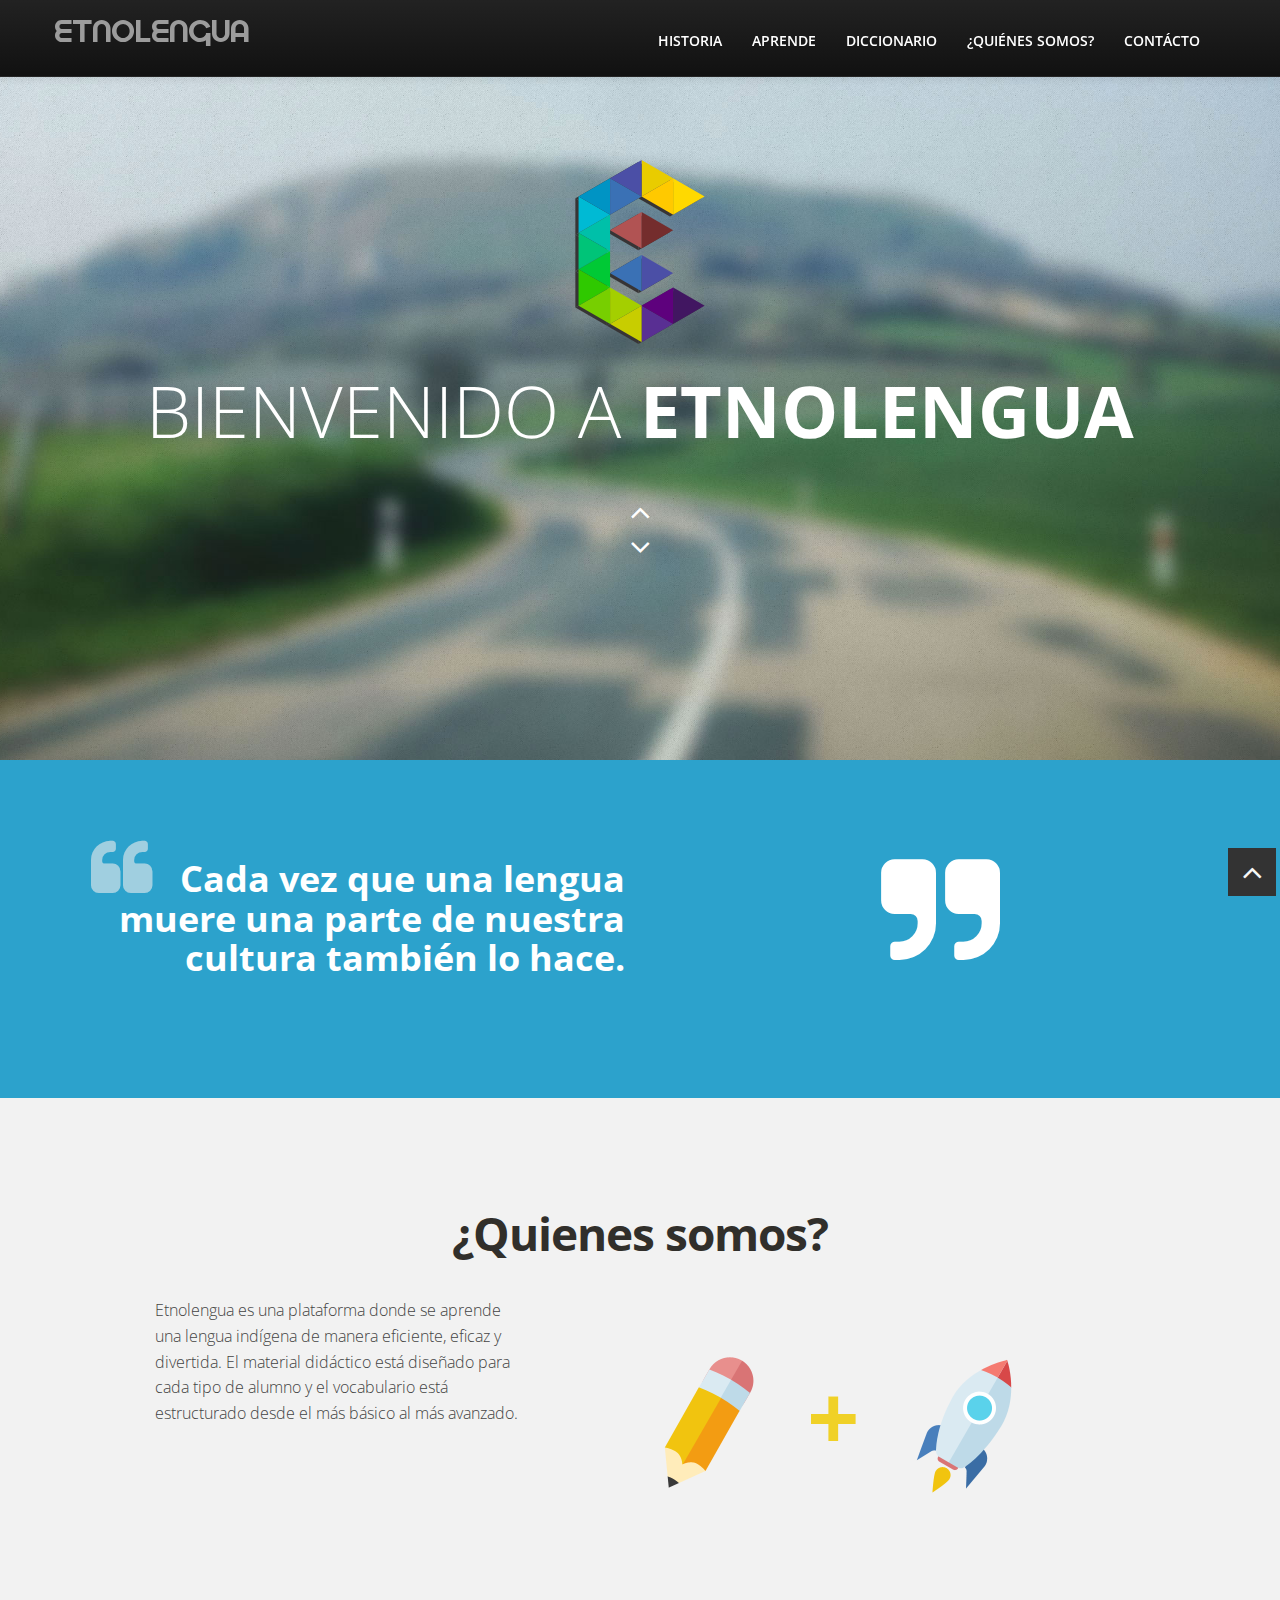
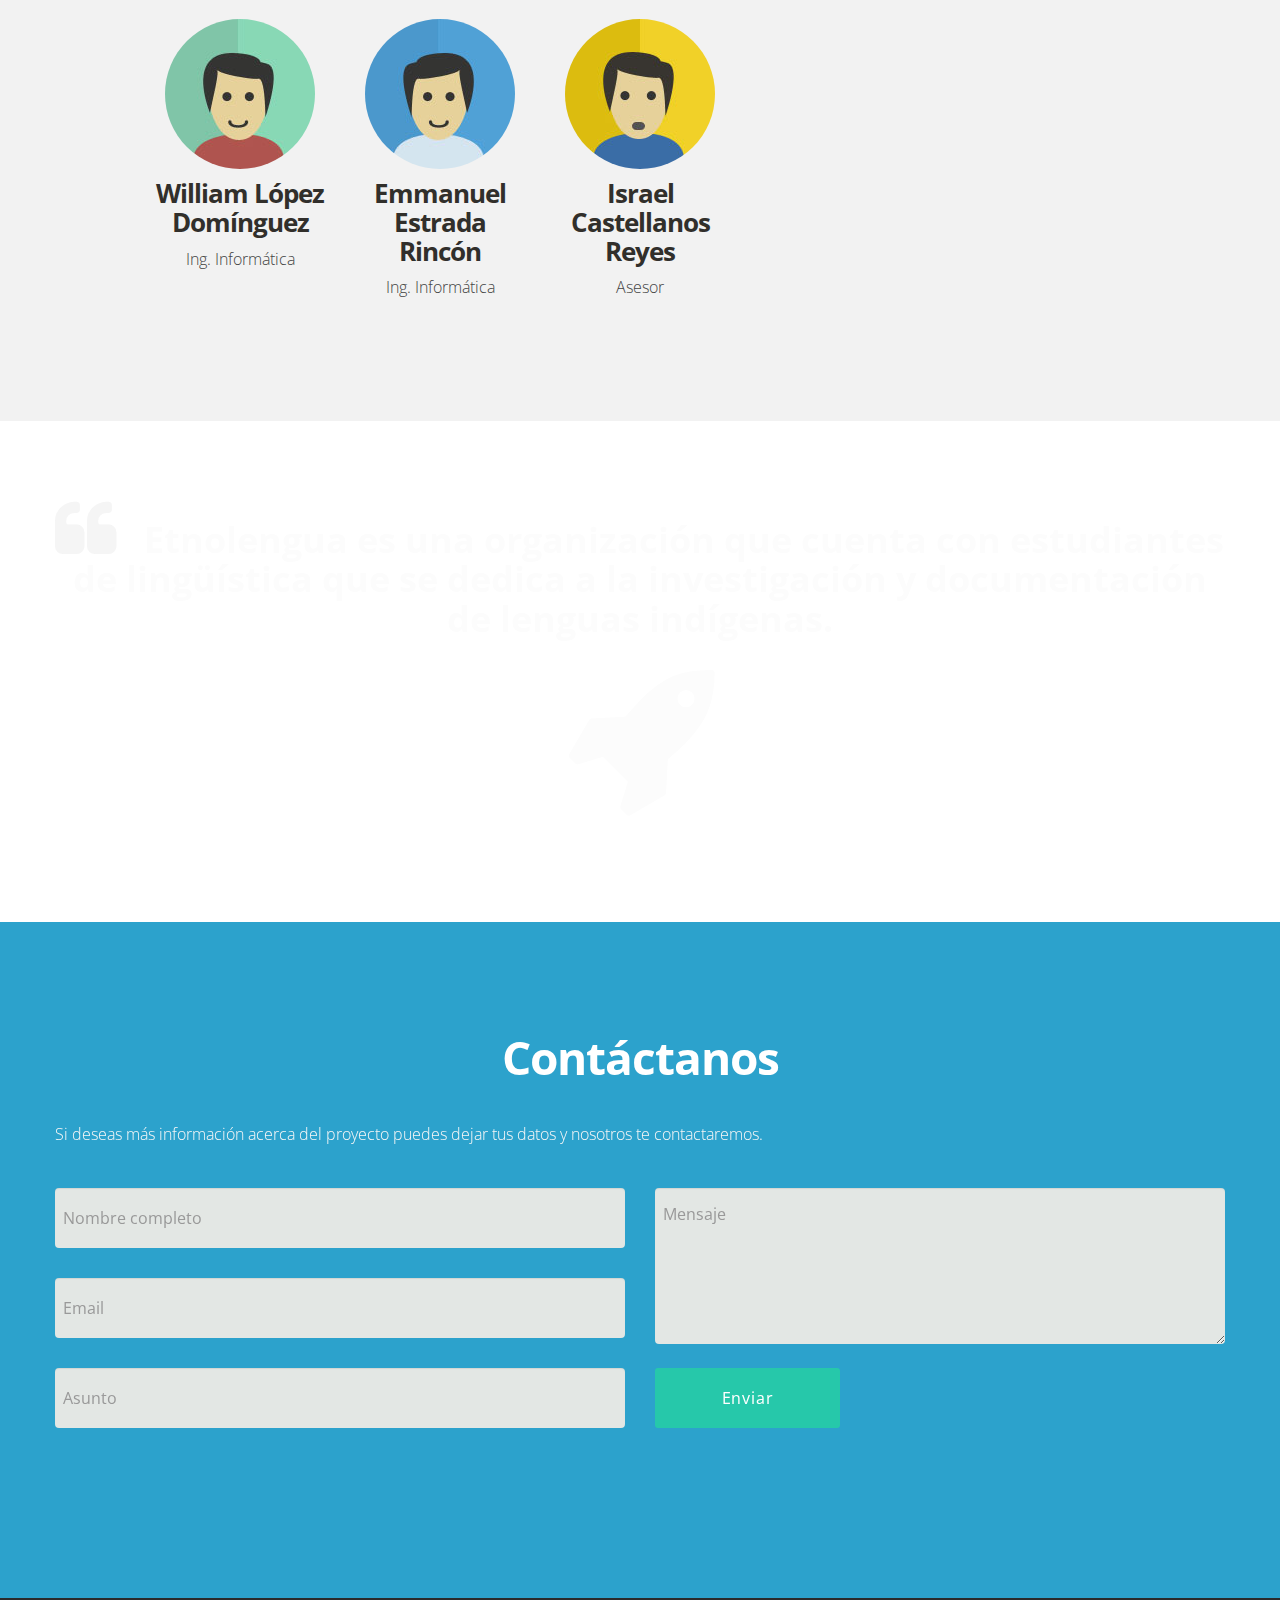
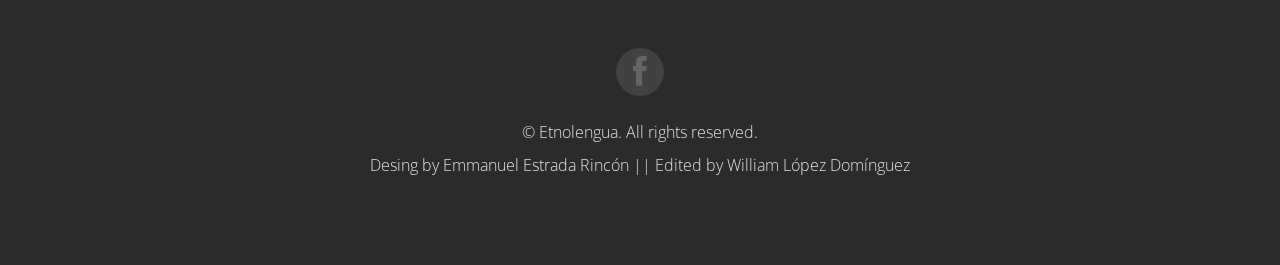
<file: index.html>
<!DOCTYPE HTML>
<html lang="es">

<head>
	<meta charset="utf-8">
	<title>Etnolengua</title>
	<meta name="viewport" content="width=device-width, initial-scale=1.0">
	<meta name="description" content="">
	<meta name="author" content="">
	<link href="css/bootstrap-responsive.css" rel="stylesheet">
	<link href="css/style.css" rel="stylesheet">
	<link href="color/default.css" rel="stylesheet">
	<link rel="icon" type="image/png" href="img/favicon.png">
	<!-- =======================================================
    Theme Name: Maxim
    Theme URL: https://bootstrapmade.com/maxim-free-onepage-bootstrap-theme/
    Author: Emmanuel Estrada
    Author URL: https://emmanuel18.github.io/
	======================================================= -->
</head>

<body>
	<!-- navbar -->
	<div class="navbar-wrapper">
		<div class="navbar navbar-inverse navbar-fixed-top">
			<div class="navbar-inner">
				<div class="container">
					<!-- Responsive navbar -->
					<a class="btn btn-navbar" data-toggle="collapse" data-target=".nav-collapse"><span class="icon-bar"></span><span class="icon-bar"></span><span class="icon-bar"></span>
				</a>
					<h1 class="brand"><a href="index.html" > Etnolengua  </a></h1>
					<!-- navigation -->
					<nav class="pull-right nav-collapse collapse">
						<ul id="menu-main" class="nav">
							<li><a title="blog" href="blog.html">Historia</a></li>
							<li><a title="services" href="learn.html">Aprende</a></li>
							<li><a title="works" href="translate.php">Diccionario</a></li>
							
							<li><a title="team" href="#about">¿Quiénes somos?</a></li>
							
							
							
							<li><a title="contact" href="#contact">Contácto</a></li>
							<!-- <li><a href="page.html">Page</a></li> -->
						</ul>
					</nav>
				</div>
			</div>
		</div>
	</div>
	<!-- Header area -->
	<div id="header-wrapper" class="header-slider">
		<header class="clearfix">
			<div class="logo">
				<img src="img/logo-image.png" alt="" />
			</div>
			<div class="container">
				<div class="row">
					<div class="span12">
						<div id="main-flexslider" class="flexslider">
							<ul class="slides">
								<li>
									<p class="home-slide-content">
										Bienvenido a <strong>Etnolengua</strong>
									</p>
								</li>
								<li>
									<p class="home-slide-content">
										las lenguas <strong>indigenas</strong>
									</p>
								</li>
								<li>
									<p class="home-slide-content">
										desde una perspectiva 
									</p>
								</li>
								<li>
									<p class="home-slide-content">
										nunca antes vista
									</p>
								</li>
							</ul>
						</div>
						<!-- end slider -->
					</div>
				</div>
			</div>
		</header>
	</div>
	<!-- spacer section -->
	<section class="spacer green">
		<div class="container">
			<div class="row">
				<div class="span6 alignright flyLeft">
					<blockquote class="large">
						Cada vez que una lengua muere una parte de nuestra cultura también lo hace.<!--<cite>Mark Simmons, Nett Media</cite> -->
					</blockquote>
				</div>
				<div class="span6 aligncenter flyRight">
					<i class="icon-quote-right icon-8x"></i>
				</div>
			</div>
		</div>
	</section>
	<!-- end spacer section -->
	<!-- section: team -->
	<section id="about" class="section">
		<div class="container">
			<h4>¿Quienes somos?</h4>
			<div class="row">
				<div class="span4 offset1">
					<div>
						
						<p>
							Etnolengua es una plataforma donde se aprende una lengua indígena de manera eficiente, eficaz y divertida. El material didáctico está diseñado para cada tipo de alumno y el vocabulario está estructurado desde el más básico al más avanzado.
						</p>
					</div>
				</div>
				<div class="span6">
					<div class="aligncenter">
						<img src="img/icons/creativity.png" alt="" />
					</div>
				</div>
			</div>
			<div class="row"> <center>
				<div class="span2 offset1 flyIn">
					<div class="people">
						<img class="team-thumb img-circle" src="img/team/img-1.jpg" alt="" />
						<h3>William López Domínguez</h3>
						<p>
							Ing. Informática
						</p>
					</div>
				</div>
				<div class="span2 flyIn">
					<div class="people">
						<img class="team-thumb img-circle" src="img/team/img-4.jpg" alt="" />
						<h3>Emmanuel Estrada Rincón</h3>
						<p>
							Ing. Informática
						</p>
					</div>
				</div>
				<div class="span2 flyIn">
					<div class="people">
						<img class="team-thumb img-circle" src="img/team/img-3.jpg" alt="" />
						<h3>Israel Castellanos Reyes</h3>
						<p>
							Asesor
						</p>
					</div>
				</div>
				</center>
			</div>
		</div>
		<!-- /.container -->
	</section>
	<!-- end section: team -->
	
 <!-- end section: services -->
	
	<section class="spacer bg3">
		<div class="container">
			<div class="row">
				<div class="span12 aligncenter flyLeft">
					<blockquote class="large">
						Etnolengua es una organización que cuenta con estudiantes de lingüística que se dedica a la investigación y documentación de lenguas indígenas.
					</blockquote>
				</div>
				<div class="span12 aligncenter flyRight">
					<i class="icon-rocket icon-10x"></i>
				</div>
			</div>
		</div>
	</section>
	<!-- end spacer section -->
	
	<!-- section: contact -->
	<section id="contact" class="section green">
		<div class="container">
			<h4>Contáctanos</h4>
			<p>
				Si deseas más información acerca del proyecto puedes dejar tus datos y nosotros te contactaremos. 
			</p>
			<div class="blankdivider30">
			</div>
			<div class="row">
				<div class="span12">
					<div class="cform" id="contact-form">
						<div id="sendmessage">Su mensaje ha sido enviado!</div>
						<div id="errormessage"></div>
						<form action="" method="post" role="form" class="contactForm">
							<div class="row">
								<div class="span6">
									<div class="field your-name form-group">
										<input type="text" name="name" class="form-control" id="name" placeholder="Nombre completo" data-rule="minlen:4" data-msg="Please enter at least 4 chars" />
										<div class="validation"></div>
									</div>
									<div class="field your-email form-group">
										<input type="text" class="form-control" name="email" id="email" placeholder="Email" data-rule="email" data-msg="Please enter a valid email" />
										<div class="validation"></div>
									</div>
									<div class="field subject form-group">
										<input type="text" class="form-control" name="subject" id="subject" placeholder="Asunto" data-rule="minlen:4" data-msg="Please enter at least 8 chars of subject" />
										<div class="validation"></div>
									</div>
								</div>
								<div class="span6">
									<div class="field message form-group">
										<textarea class="form-control" name="message" rows="5" data-rule="required" data-msg="Please write something for us" placeholder="Mensaje"></textarea>
										<div class="validation"></div>
									</div>
									<input type="submit" value="Enviar" class="btn btn-theme pull-left">
								</div>
							</div>
						</form>
					</div>
				</div>
				<!-- ./span12 -->
			</div>
		</div>
	</section>
	<footer>
		<div class="container">
			<div class="row">
				<div class="span6 offset3">
					<ul class="social-networks">
						<li><a href="https://www.facebook.com/Etnolengua/"><i class="icon-circled icon-bgdark icon-facebook icon-2x"></i></a></li>
					</ul>
					<p class="copyright">
						&copy; Etnolengua. All rights reserved.
						<div class="credits">
							<!--
                All the links in the footer should remain intact.
                You can delete the links only if you purchased the pro version.
                Licensing information: https://bootstrapmade.com/license/
                Purchase the pro version with working PHP/AJAX contact form: https://bootstrapmade.com/buy/?theme=Maxim
              -->
							<a href="https://emmanuel18.github.io/">Desing</a> by Emmanuel Estrada Rincón || Edited by William López Domínguez
						</div>
					</p>
				</div>
			</div>
		</div>
		<!-- ./container -->
	</footer>
	<a href="#" class="scrollup"><i class="icon-angle-up icon-square icon-bgdark icon-2x"></i></a>
	<script src="js/jquery.js"></script>
	<script src="js/jquery.scrollTo.js"></script>
	<script src="js/jquery.nav.js"></script>
	<script src="js/jquery.localScroll.js"></script>
	<script src="js/bootstrap.js"></script>
	<script src="js/jquery.prettyPhoto.js"></script>
	<script src="js/isotope.js"></script>
	<script src="js/jquery.flexslider.js"></script>
	<script src="js/inview.js"></script>
	<script src="js/animate.js"></script>
	<script src="js/custom.js"></script>
	<script src="contactform/contactform.js"></script>

</body>

</html>
</file>
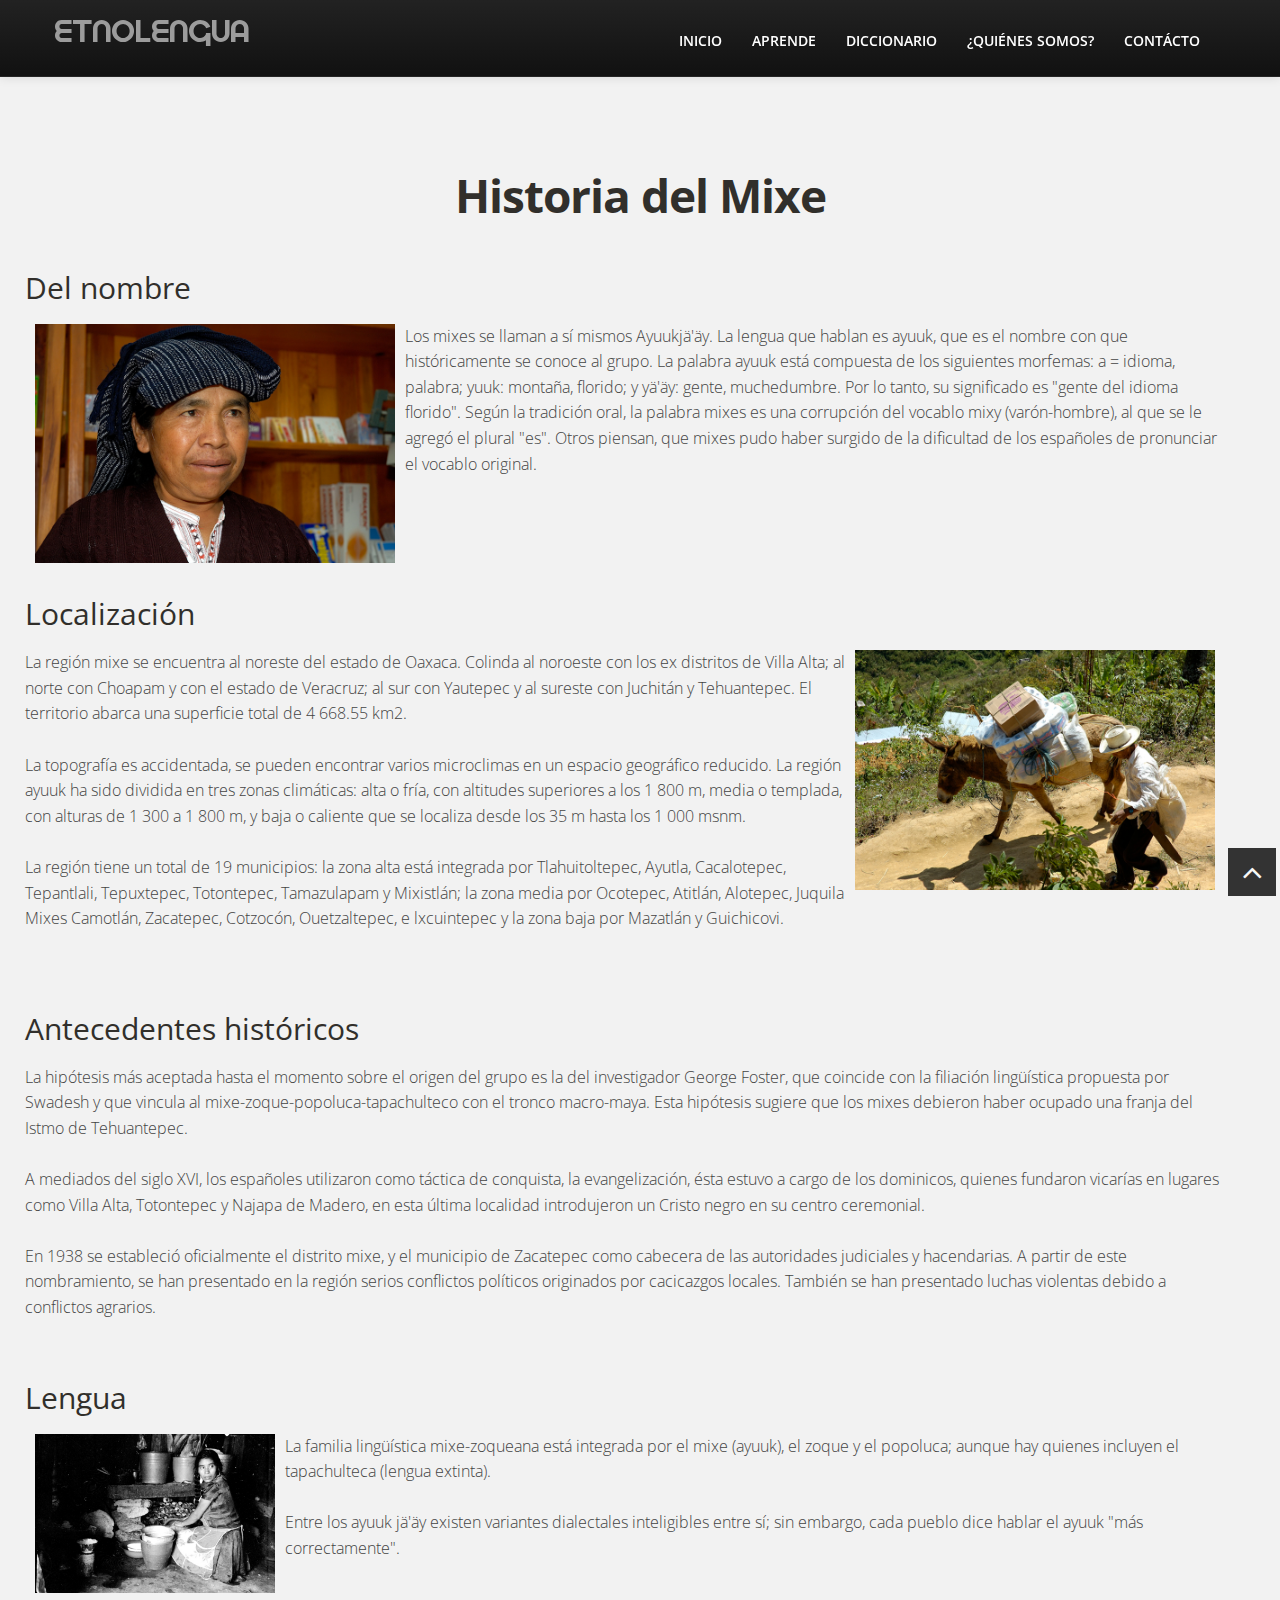
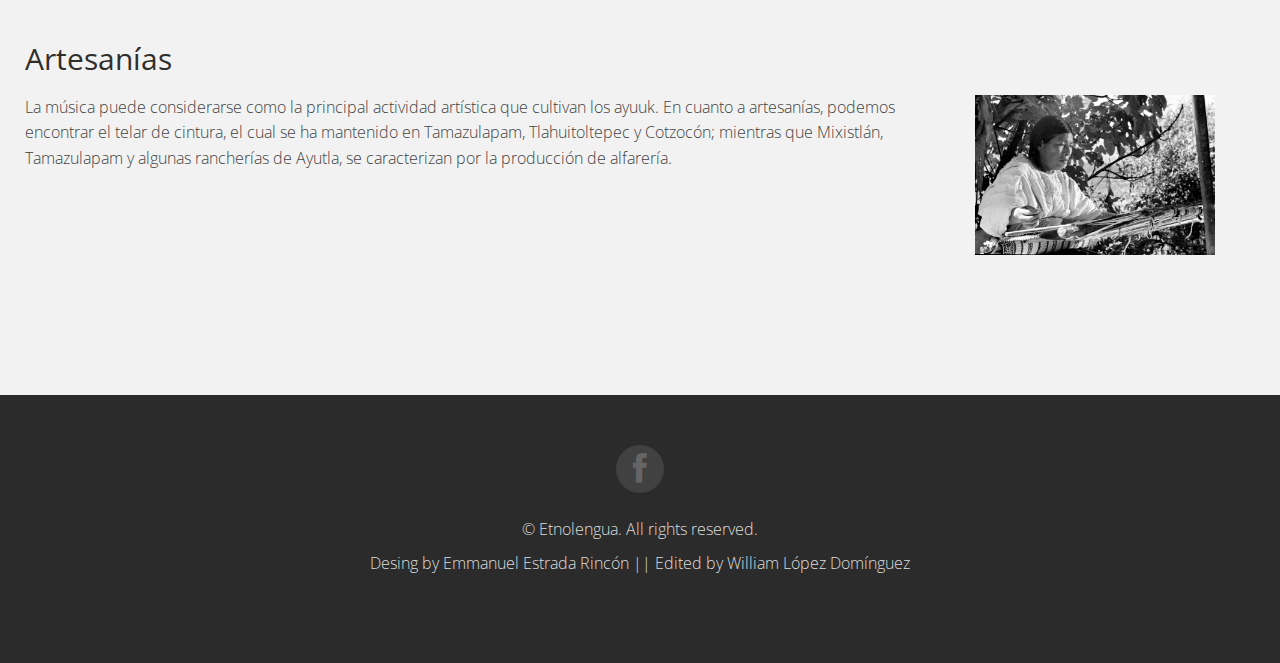
<file: blog.html>
<!DOCTYPE HTML>
<html lang="es">

<head>
	<meta charset="utf-8">
	<title>Etnolengua</title>
	<meta name="viewport" content="width=device-width, initial-scale=1.0">
	<meta name="description" content="">
	<meta name="author" content="">
	<link href="css/bootstrap-responsive.css" rel="stylesheet">
	<link href="css/style.css" rel="stylesheet">
	<link href="color/default.css" rel="stylesheet">
	<link rel="icon" type="image/png" href="img/favicon.png">
	<!-- =======================================================
    Theme Name: Maxim
    Theme URL: https://bootstrapmade.com/maxim-free-onepage-bootstrap-theme/
    Author: Emmanuel Estrada
    Author URL: https://emmanuel18.github.io/
	======================================================= -->
</head>

<body>
	<!-- navbar -->
	<div class="navbar-wrapper">
		<div class="navbar navbar-inverse navbar-fixed-top">
			<div class="navbar-inner">
				<div class="container">
					<!-- Responsive navbar -->
					<a class="btn btn-navbar" data-toggle="collapse" data-target=".nav-collapse"><span class="icon-bar"></span><span class="icon-bar"></span><span class="icon-bar"></span>
				</a>
					<h1 class="brand"><a href="index.html" > Etnolengua  </a></h1>
					<!-- navigation -->
					<nav class="pull-right nav-collapse collapse">
						<ul id="menu-main" class="nav">
							<li><a title="blog" href="index.html">Inicio</a></li>
							<li><a title="services" href="learn.html">Aprende</a></li>
							<li><a title="works" href="translate.php">Diccionario</a></li>
							
							<li><a title="team" href="index.html#about">¿Quiénes somos?</a></li>
							
							
							
							<li><a title="contact" href="index.html#contact">Contácto</a></li>
							<!-- <li><a href="page.html">Page</a></li> -->
						</ul>
					</nav>
				</div>
			</div>
		</div>
	</div>
	<!-- Header area -->
<!-- section: blog -->
	<section id="blog" class="section">
		<div class="container">
		  <h4>Historia del Mixe</h4>
		  <!-- Three columns -->
			<div class="row">
				<h2>
					Del nombre
				</h2>
				<p > <img src="img/mix/mixes-OAX402FLP.jpg" align="left" style="max-width: 30%;" HSPACE=10  >
					Los mixes se llaman a sí mismos Ayuukjä'äy. La lengua que hablan es ayuuk, que es el nombre con que históricamente se conoce al grupo. La palabra ayuuk está compuesta de los siguientes morfemas: a = idioma, palabra; yuuk: montaña, florido; y yä'äy: gente, muchedumbre. Por lo tanto, su significado es "gente del idioma florido". Según la tradición oral, la palabra mixes es una corrupción del vocablo mixy (varón-hombre), al que se le agregó el plural "es". Otros piensan, que mixes pudo haber surgido de la dificultad de los españoles de pronunciar el vocablo original. 
					
				</p>
				 <br><br><br><br><br>
				<h2>
					Localización
				</h2>
				<p > <img src="img/mix/mixes-OAX348FLP.jpg" align="right" style="max-width: 30%;" HSPACE=10  >
					La región mixe se encuentra al noreste del estado de Oaxaca. Colinda al noroeste con los ex distritos de Villa Alta; al norte con Choapam y con el estado de Veracruz; al sur con Yautepec y al sureste con Juchitán y Tehuantepec. El territorio abarca una superficie total de 4 668.55 km2. <br><br>

La topografía es accidentada, se pueden encontrar varios microclimas en un espacio geográfico reducido. La región ayuuk ha sido dividida en tres zonas climáticas: alta o fría, con altitudes superiores a los 1 800 m, media o templada, con alturas de 1 300 a 1 800 m, y baja o caliente que se localiza desde los 35 m hasta los 1 000 msnm.<br><br>

La región tiene un total de 19 municipios: la zona alta está integrada por Tlahuitoltepec, Ayutla, Cacalotepec, Tepantlali, Tepuxtepec, Totontepec, Tamazulapam y Mixistlán; la zona media por Ocotepec, Atitlán, Alotepec, Juquila Mixes Camotlán, Zacatepec, Cotzocón, Ouetzaltepec, e lxcuintepec y la zona baja por Mazatlán y Guichicovi.
					
				</p>
				<br><br><br>
				<h2>
					Antecedentes históricos
				</h2>
				<p > 
					La hipótesis más aceptada hasta el momento sobre el origen del grupo es la del investigador George Foster, que coincide con la filiación lingüística propuesta por Swadesh y que vincula al mixe-zoque-popoluca-tapachulteco con el tronco macro-maya. Esta hipótesis sugiere que los mixes debieron haber ocupado una franja del Istmo de Tehuantepec.<br><br>

A mediados del siglo XVI, los españoles utilizaron como táctica de conquista, la evangelización, ésta estuvo a cargo de los dominicos, quienes fundaron vicarías en lugares como Villa Alta, Totontepec y Najapa de Madero, en esta última localidad introdujeron un Cristo negro en su centro ceremonial.<br><br>

En 1938 se estableció oficialmente el distrito mixe, y el municipio de Zacatepec como cabecera de las autoridades judiciales y hacendarias. A partir de este nombramiento, se han presentado en la región serios conflictos políticos originados por cacicazgos locales. También se han presentado luchas violentas debido a conflictos agrarios.
					
				</p>
				<br><br>
				<h2>
					Lengua
				</h2>
				<p> <img src="img/mix/mixes-7631.jpg" align="left" style="max-width: 20%;" HSPACE=10  >
					La familia lingüística mixe-zoqueana está integrada por el mixe (ayuuk), el zoque y el popoluca; aunque hay quienes incluyen el tapachulteca (lengua extinta). <br><br>

Entre los ayuuk jä'äy existen variantes dialectales inteligibles entre sí; sin embargo, cada pueblo dice hablar el ayuuk "más correctamente".
					
				</p>
				<br> <br><br>
				<h2>
					Artesanías
				</h2>
				<p> <img src="img/mix/mixes-7624.jpg" align="right" style="max-width: 20%;" HSPACE=10  >
					La música puede considerarse como la principal actividad artística que cultivan los ayuuk. En cuanto a artesanías, podemos encontrar el telar de cintura, el cual se ha mantenido en Tamazulapam, Tlahuitoltepec y Cotzocón; mientras que Mixistlán, Tamazulapam y algunas rancherías de Ayutla, se caracterizan por la producción de alfarería.
					
				</p>
			</div>
			<div class="blankdivider30"></div>
			<div class="aligncenter"> </div>
		</div>
	</section>

	<!-- end spacer section -->
<footer>
		<div class="container">
			<div class="row">
				<div class="span6 offset3">
					<ul class="social-networks">
						<li><a href="https://www.facebook.com/Etnolengua/"><i class="icon-circled icon-bgdark icon-facebook icon-2x"></i></a></li>
						
					</ul>
					<p class="copyright">
						&copy; Etnolengua. All rights reserved.
						<div class="credits">
							<!--
                All the links in the footer should remain intact.
                You can delete the links only if you purchased the pro version.
                Licensing information: https://bootstrapmade.com/license/
                Purchase the pro version with working PHP/AJAX contact form: https://bootstrapmade.com/buy/?theme=Maxim
              -->
							<a href="https://emmanuel18.github.io/">Desing</a> by Emmanuel Estrada Rincón || Edited by William López Domínguez
						</div>
					</p>
				</div>
			</div>
		</div>
		<!-- ./container -->
	</footer>
	<a href="#" class="scrollup"><i class="icon-angle-up icon-square icon-bgdark icon-2x"></i></a>
	<script src="js/jquery.js"></script>
	<script src="js/jquery.scrollTo.js"></script>
	<script src="js/jquery.nav.js"></script>
	<script src="js/jquery.localScroll.js"></script>
	<script src="js/bootstrap.js"></script>
	<script src="js/jquery.prettyPhoto.js"></script>
	<script src="js/isotope.js"></script>
	<script src="js/jquery.flexslider.js"></script>
	<script src="js/inview.js"></script>
	<script src="js/animate.js"></script>
	<script src="js/custom.js"></script>
	<script src="contactform/contactform.js"></script>

</body>

</html>
</file>
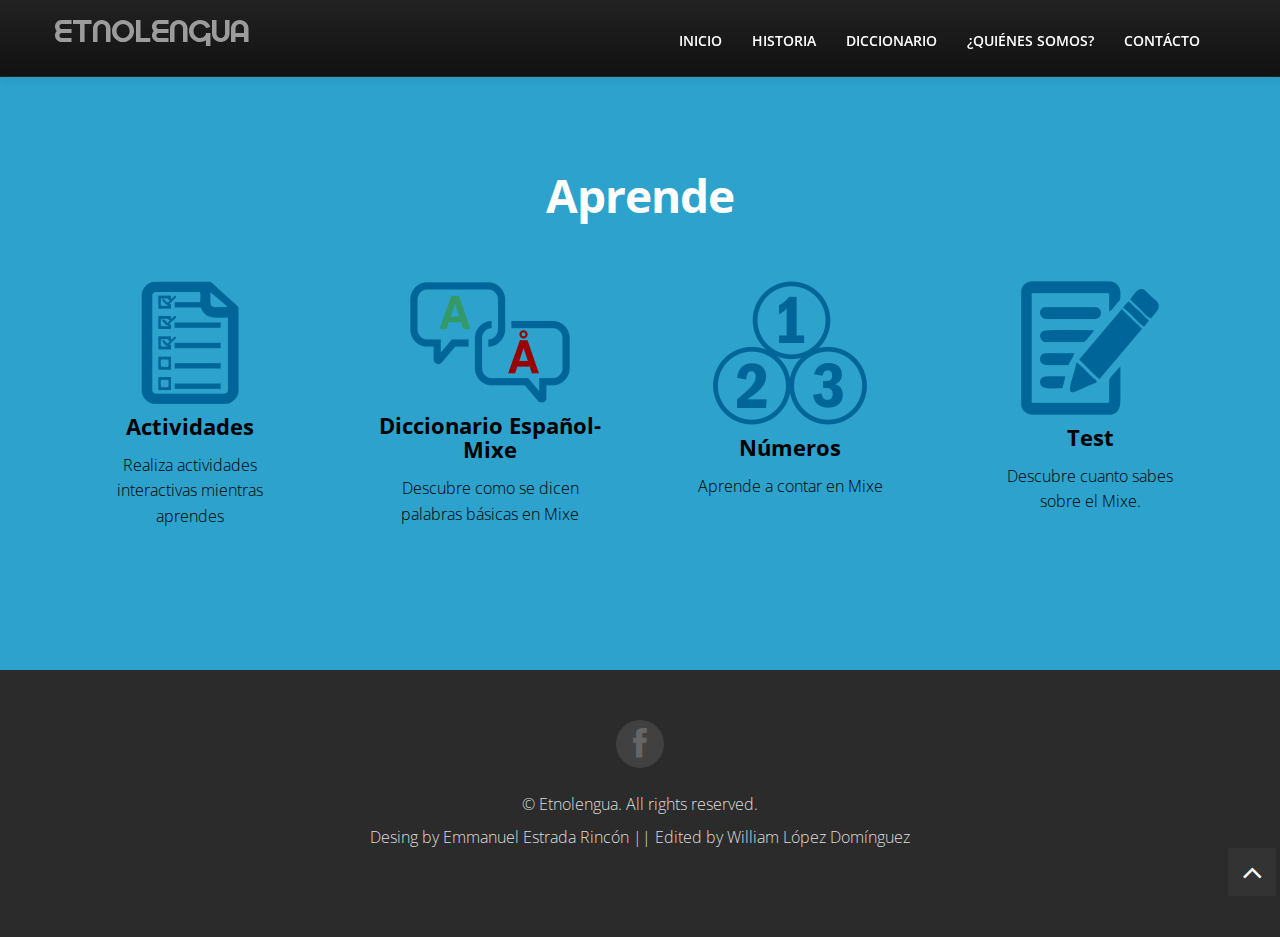
<file: learn.html>
<!DOCTYPE HTML>
<html lang="es">

<head>
	<meta charset="utf-8">
	<title>Etnolengua</title>
	<meta name="viewport" content="width=device-width, initial-scale=1.0">
	<meta name="description" content="">
	<meta name="author" content="">
	<link href="css/bootstrap-responsive.css" rel="stylesheet">
	<link href="css/style.css" rel="stylesheet">
	<link href="color/default.css" rel="stylesheet">
	<link rel="icon" type="image/png" href="img/favicon.png">
	<!-- =======================================================
    Theme Name: Maxim
    Theme URL: https://bootstrapmade.com/maxim-free-onepage-bootstrap-theme/
    Author: Emmanuel Estrada
    Author URL: https://emmanuel18.github.io/
	======================================================= -->
</head>
<body>
	<!-- navbar -->
	<div class="navbar-wrapper">
		<div class="navbar navbar-inverse navbar-fixed-top">
			<div class="navbar-inner">
				<div class="container">
					<!-- Responsive navbar -->
					<a class="btn btn-navbar" data-toggle="collapse" data-target=".nav-collapse"><span class="icon-bar"></span><span class="icon-bar"></span><span class="icon-bar"></span>
				</a>
					<h1 class="brand"><a href="index.html" > Etnolengua  </a></h1>
					<!-- navigation -->
					<nav class="pull-right nav-collapse collapse">
						<ul id="menu-main" class="nav">
							<li><a title="blog" href="index.html">Inicio</a></li>
							<li><a title="services" href="blog.html">Historia</a></li>
							<li><a title="works" href="translate.php">Diccionario</a></li>
							
							<li><a title="team" href="index.html#about">¿Quiénes somos?</a></li>
							
							
							
							<li><a title="contact" href="index.html#contact">Contácto</a></li>
							<!-- <li><a href="page.html">Page</a></li> -->
						</ul>
					</nav>
				</div>
			</div>
		</div>
	</div>
<!-- section: services -->
	
	<section id="services" class="section green">
		<div class="container">
			<h4>Aprende</h4>
			
			<div class="row" align="center">
				<div class="span3 animated-fast flyIn">
				<a href="">
					<div class="service-box">
						<img src="img/icons/act.png" alt="" />
						
						<h2 style="color: black">Actividades</h2>
						<p style="color: black">
							Realiza actividades interactivas mientras aprendes
						</p>
					</div>
				</a>	
				</div>
				<div class="span3 animated-fast flyIn">
				<a href="translate.php">
					<div class="service-box">
						<img src="img/icons/translate.png" alt="" />
						
						<h2 style="color: black">Diccionario Español-Mixe</h2>
						<p style="color: black">
							Descubre como se dicen palabras básicas en Mixe
						</p>
					</div>
				</a>	
				</div>
				<div class="span3 animated flyIn">
				<a href="number.html">
					<div class="service-box">
						<img src="img/icons/number.png" alt="" />
						<h2 style="color: black">Números</h2>
						<p style="color: black">
							Aprende a contar en Mixe
						</p>
					</div>
				</a>	
				</div>
				
				<div class="span3 animated flyIn">
				<a href="">
					<div class="service-box">
						<img src="img/icons/examen.png" alt="" />
						<h2 style="color: black">Test</h2>
						<p style="color: black">
							Descubre cuanto sabes sobre el Mixe.
						</p>
					</div>
				</a>	
				</div>
				
				
			</div>
		</div>
	</section>
	<footer>
		<div class="container">
			<div class="row">
				<div class="span6 offset3">
					<ul class="social-networks">
						<li><a href="https://www.facebook.com/Etnolengua/"><i class="icon-circled icon-bgdark icon-facebook icon-2x"></i></a></li>
						
					</ul>
					<p class="copyright">
						&copy; Etnolengua. All rights reserved.
						<div class="credits">
							<!--
                All the links in the footer should remain intact.
                You can delete the links only if you purchased the pro version.
                Licensing information: https://bootstrapmade.com/license/
                Purchase the pro version with working PHP/AJAX contact form: https://bootstrapmade.com/buy/?theme=Maxim
              -->
							<a href="https://emmanuel18.github.io/">Desing</a> by Emmanuel Estrada Rincón || Edited by William López Domínguez
						</div>
					</p>
				</div>
			</div>
		</div>
		<!-- ./container -->
	</footer>
	<a href="#" class="scrollup"><i class="icon-angle-up icon-square icon-bgdark icon-2x"></i></a>
	<script src="js/jquery.js"></script>
	<script src="js/jquery.scrollTo.js"></script>
	<script src="js/jquery.nav.js"></script>
	<script src="js/jquery.localScroll.js"></script>
	<script src="js/bootstrap.js"></script>
	<script src="js/jquery.prettyPhoto.js"></script>
	<script src="js/isotope.js"></script>
	<script src="js/jquery.flexslider.js"></script>
	<script src="js/inview.js"></script>
	<script src="js/animate.js"></script>
	<script src="js/custom.js"></script>
	<script src="contactform/contactform.js"></script>

</body>

</html>
</file>
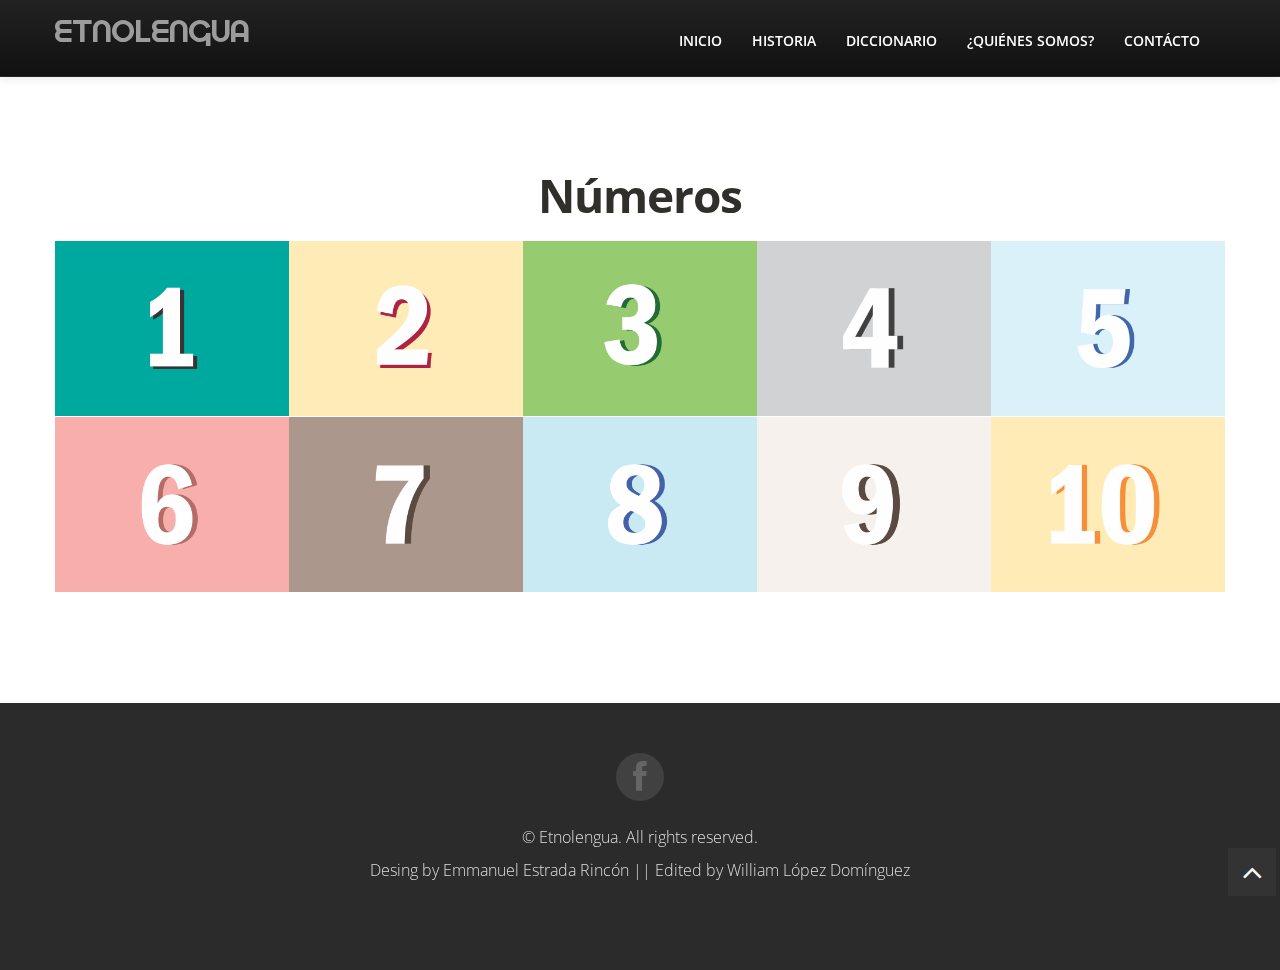
<file: number.html>
<!DOCTYPE HTML>
<html lang="es">

<head>
	<meta charset="utf-8">
	<title>Etnolengua</title>
	<meta name="viewport" content="width=device-width, initial-scale=1.0">
	<meta name="description" content="">
	<meta name="author" content="">
	<link href="css/bootstrap-responsive.css" rel="stylesheet">
	<link href="css/style.css" rel="stylesheet">
	<link href="color/default.css" rel="stylesheet">
	<link rel="icon" type="image/png" href="img/favicon.png">
	<!-- =======================================================
    Theme Name: Maxim
    Theme URL: https://bootstrapmade.com/maxim-free-onepage-bootstrap-theme/
    Author: Emmanuel Estrada
    Author URL: https://emmanuel18.github.io/
	======================================================= -->
	<script type="text/javascript">
//<![CDATA[
var audios = new Array();
function rep(elaudio){

audios=document.getElementsByTagName('audio');
var i;
for (i=0; i<audios.length; i++) {
if (audios[i].id==elaudio){
audios[i].load();
audios[i].play();
}else{
audios[i].pause();
}
}

}
//]]>
</script>
</head>
<body>
<!--audios -->
<audio preload="auto" id="n1">
	<source src="sounds/1.mp3" type="audio/mp3">
</audio>
<audio preload="auto" id="n2">
	<source src="sounds/2.mp3" type="audio/mp3">
</audio>
<audio preload="auto" id="n3">
	<source src="sounds/3.mp3" type="audio/mp3">
</audio>
<audio preload="auto" id="n4">
	<source src="sounds/4.mp3" type="audio/mp3">
</audio>
<audio preload="auto" id="n5">
	<source src="sounds/5.mp3" type="audio/mp3">
</audio>
<audio preload="auto" id="n6">
	<source src="sounds/6.mp3" type="audio/mp3">
</audio>
<audio preload="auto" id="n7">
	<source src="sounds/7.mp3" type="audio/mp3">
</audio>
<audio preload="auto" id="n8">
	<source src="sounds/8.mp3" type="audio/mp3">
</audio>
<audio preload="auto" id="n9">
	<source src="sounds/9.mp3" type="audio/mp3">
</audio>
<audio preload="auto" id="n10">
	<source src="sounds/10.mp3" type="audio/mp3">
</audio>
	<!-- navbar -->
	<div class="navbar-wrapper">
		<div class="navbar navbar-inverse navbar-fixed-top">
			<div class="navbar-inner">
				<div class="container">
					<!-- Responsive navbar -->
					<a class="btn btn-navbar" data-toggle="collapse" data-target=".nav-collapse"><span class="icon-bar"></span><span class="icon-bar"></span><span class="icon-bar"></span>
				</a>
					<h1 class="brand"><a href="index.html" > Etnolengua  </a></h1>
					<!-- navigation -->
					<nav class="pull-right nav-collapse collapse">
						<ul id="menu-main" class="nav">
							<li><a title="blog" href="index.html">Inicio</a></li>
							<li><a title="services" href="blog.html">Historia</a></li>
							<li><a title="works" href="translate.php">Diccionario</a></li>
							
							<li><a title="team" href="index.html#about">¿Quiénes somos?</a></li>
							
							
							
							<li><a title="contact" href="index.html#contact">Contácto</a></li>
							<!-- <li><a href="page.html">Page</a></li> -->
						</ul>
					</nav>
				</div>
			</div>
		</div>
	</div>
	<!-- section: works -->
	<section id="works" class="section">
		<div class="container clearfix">
			<h4>Números</h4>
			<!-- portfolio filter 
			<div class="row">
				<div id="filters" class="span12">
					<ul class="clearfix">
						<li>
							<a href="#" data-filter="*" class="active">
								<h5>All</h5>
							</a>
						</li>
						<li>
							<a href="#" data-filter=".web">
								<h5>Web</h5>
							</a>
						</li>
						<li>
							<a href="#" data-filter=".print">
								<h5>Print</h5>
							</a>
						</li>
						<li>
							<a href="#" data-filter=".design">
								<h5>Design</h5>
							</a>
						</li>
						<li>
							<a href="#" data-filter=".photography">
								<h5>Photography</h5>
							</a>
						</li>
					</ul>
				</div>
				 
			</div>
			END PORTFOLIO FILTERING -->
			<div class="row">
				<div class="span12">
					<div id="portfolio-wrap">
						<!-- portfolio item -->
						<div class="portfolio-item grid print photography" onclick="rep('n1');">
							<div class="portfolio" onclick="rep('n1');">
								<a href="img/works/11.png" data-pretty="prettyPhoto[gallery1]" class="portfolio-image">
						<img src="img/works/1.png" alt="" />
						<div class="portfolio-overlay" onclick="rep('n1');">
							<div class="thumb-info">
								<h5>Tu'uk <br>/tu•uk/</h5>
								<i class="icon-plus icon-2x"></i>
							</div>
						</div>
						</a>
							</div>
						</div>
						<!-- end portfolio item -->
						<!-- portfolio item -->
						<div class="portfolio-item grid print design web">
							<div class="portfolio" onclick="rep('n2');">
								<a href="img/works/22.png" data-pretty="prettyPhoto[gallery1]" class="portfolio-image">
						<img src="img/works/2.png" alt="" />
						<div class="portfolio-overlay" onclick="rep('n2');">
							<div class="thumb-info">
								<h5>Metsk<br>/metsk/</h5>
								<i class="icon-plus icon-2x"></i>
							</div>
						</div>
						</a>
							</div>
						</div>
						<!-- end portfolio item -->
						<!-- portfolio item -->
						<div class="portfolio-item grid print design">
							<div class="portfolio">
								<a href="img/works/33.png" data-pretty="prettyPhoto[gallery1]" class="portfolio-image">
						<img src="img/works/3.png" alt="" />
						<div class="portfolio-overlay" onclick="rep('n3');">
							<div class="thumb-info">
								<h5>Tëkëëk <br>
/təkə:k/</h5>
								<i class="icon-plus icon-2x"></i>
							</div>
						</div>
						</a>
							</div>
						</div>
						<!-- end portfolio item -->
						<!-- portfolio item -->
						<div class="portfolio-item grid photography web">
							<div class="portfolio">
								<a href="img/works/44.png" data-pretty="prettyPhoto[gallery1]" class="portfolio-image">
						<img src="img/works/4.png" alt="" />
						<div class="portfolio-overlay" onclick="rep('n4');">
							<div class="thumb-info">
								<h5>Mataaxk <br>
/mada:ʂk/</h5>
								<i class="icon-plus icon-2x"></i>
							</div>
						</div>
						</a>
							</div>
						</div>
						<!-- end portfolio item -->
						<!-- portfolio item -->
						<div class="portfolio-item grid photography web">
							<div class="portfolio">
								<a href="img/works/55.png" data-pretty="prettyPhoto[gallery1]" class="portfolio-image">
						<img src="img/works/5.png" alt="" />
						<div class="portfolio-overlay" onclick="rep('n5');">
							<div class="thumb-info">
								<h5>Mokooxk <br>
/modo:ʂk/</h5>
								<i class="icon-plus icon-2x"></i>
							</div>
						</div>
						</a>
							</div>
						</div>
						<!-- end portfolio item -->
						<!-- portfolio item -->
						<div class="portfolio-item grid photography web">
							<div class="portfolio">
								<a href="img/works/66.png" data-pretty="prettyPhoto[gallery1]" class="portfolio-image">
						<img src="img/works/6.png" alt="" />
						<div class="portfolio-overlay" onclick="rep('n6');">
							<div class="thumb-info">
								<h5>Tutujk <br>
/tudujk/</h5>
								<i class="icon-plus icon-2x"></i>
							</div>
						</div>
						</a>
							</div>
						</div>
						<!-- end portfolio item -->
						<!-- portfolio item -->
						<div class="portfolio-item grid photography web">
							<div class="portfolio">
								<a href="img/works/77.png" data-pretty="prettyPhoto[gallery1]" class="portfolio-image">
						<img src="img/works/7.png" alt="" />
						<div class="portfolio-overlay" onclick="rep('n7');">
							<div class="thumb-info">
								<h5>Juxtujk <br>
/huʂtujk/</h5>
								<i class="icon-plus icon-2x"></i>
							</div>
						</div>
						</a>
							</div>
						</div>
						<!-- end portfolio item -->
						<!-- portfolio item -->
						<div class="portfolio-item grid photography">
							<div class="portfolio">
								<a href="img/works/88.png" data-pretty="prettyPhoto[gallery1]" class="portfolio-image">
						<img src="img/works/8.png" alt="" />
						<div class="portfolio-overlay" onclick="rep('n8');">
							<div class="thumb-info">
								<h5>Tuktujk <br>
/huktujk/</h5>
								<i class="icon-plus icon-2x"></i>
							</div>
						</div>
						</a>
							</div>
						</div>
						<!-- end portfolio item -->
						<!-- portfolio item -->
						<div class="portfolio-item grid photography web">
							<div class="portfolio">
								<a href="img/works/99.png" data-pretty="prettyPhoto[gallery1]" class="portfolio-image">
						<img src="img/works/9.png" alt="" />
						<div class="portfolio-overlay" onclick="rep('n9');">
							<div class="thumb-info">
								<h5>Taaxtujk <br>
/ta:ʂtujk/</h5>
								<i class="icon-plus icon-2x"></i>
							</div>
						</div>
						</a>
							</div>
						</div>
						<!-- end portfolio item -->
						<!-- portfolio item -->
						<div class="portfolio-item grid design web">
							<div class="portfolio">
								<a href="img/works/101.png" data-pretty="prettyPhoto[gallery1]" class="portfolio-image">
						<img src="img/works/10.png" alt="" />
						<div class="portfolio-overlay" onclick="rep('n10');">
							<div class="thumb-info">
								<h5>Majk <br>
/majk/</h5>
								<i class="icon-plus icon-2x"></i>
							</div>
						</div>
						</a>
							</div>
						</div>
						<!-- end portfolio item -->
					</div>
				</div>
			</div>
		</div>
	</section>
	<footer>
		<div class="container">
			<div class="row">
				<div class="span6 offset3">
					<ul class="social-networks">
						<li><a href="https://www.facebook.com/Etnolengua/"><i class="icon-circled icon-bgdark icon-facebook icon-2x"></i></a></li>
						
					</ul>
					<p class="copyright">
						&copy; Etnolengua. All rights reserved.
						<div class="credits">
							<!--
                All the links in the footer should remain intact.
                You can delete the links only if you purchased the pro version.
                Licensing information: https://bootstrapmade.com/license/
                Purchase the pro version with working PHP/AJAX contact form: https://bootstrapmade.com/buy/?theme=Maxim
              -->
							<a href="https://emmanuel18.github.io/">Desing</a> by Emmanuel Estrada Rincón || Edited by William López Domínguez
						</div>
					</p>
				</div>
			</div>
		</div>
		<!-- ./container -->
	</footer>
	<a href="#" class="scrollup"><i class="icon-angle-up icon-square icon-bgdark icon-2x"></i></a>
	<script src="js/jquery.js"></script>
	<script src="js/jquery.scrollTo.js"></script>
	<script src="js/jquery.nav.js"></script>
	<script src="js/jquery.localScroll.js"></script>
	<script src="js/bootstrap.js"></script>
	<script src="js/jquery.prettyPhoto.js"></script>
	<script src="js/isotope.js"></script>
	<script src="js/jquery.flexslider.js"></script>
	<script src="js/inview.js"></script>
	<script src="js/animate.js"></script>
	<script src="js/custom.js"></script>
	<script src="contactform/contactform.js"></script>

</body>

</html>
</file>
<file: color/default.css>
::-moz-selection {
background:#e06d5e;
}
::selection {
background:#e06d5e;
}

.navbar .brand a:hover {
	color:#1BAC91;
}



ul#menu-main > li > a:hover {
	color: #1BAC91;
}


ul#menu-main > li > a:focus,ul#menu-main > li > a:active, ul#menu-main > li > a.selected, ul#menu-main li a.selected:active    {
	color: #1BAC91;
}
#header-wrapper h1 span {
	color:#1BAC91;
}

#header-wrapper input[type=submit] {
	background: #1BAC91 !important;
}

#theme-form input[type=submit] {
	background: #1BAC91 !important;
}

.btn.btn-theme {
	background: #26c8aa !important;
}

/* blog */
.home-post .post-meta {
	background: #1BAC91;
}

/* com */
.tabbable ul.nav-tabs li.active a,.tabbable ul.nav-tabs li a:hover {
	color: #1BAC91;
}
.accordion .accordion-heading a.active {
	color: #1BAC91;
}

#tweet ul li a {
	color: #1BAC91;
}


/* works */
#filters ul li a:hover h5, #filters ul li a.active h5 {
	background: #1BAC91;
	border-color: #1BAC91;
}

.portfolio .portfolio-overlay {
	background: #1BAC91;
}

/* icon */
i.icon-bgdark:hover {
	background: #26c8aa;
}

i.icon-bgdark.active {
	background: #e06d5e;
}
</file>
<file: css/style.css>
/*
    Theme Name: Maxim
    Theme URL: https://bootstrapmade.com/maxim-free-onepage-bootstrap-theme/
    Author: BootstrapMade.com
    Author URL: https://bootstrapmade.com
*/

/*
===========================
CONTENTS:

01 General
02 Typography
03 Non-semantic
04 Navbar
05 Page sections
06 Footer
07 Icons
08 Buttons
09 Media queries 
===========================
*/
/* Import css */
/* Google font */
@import url('https://fonts.googleapis.com/css?family=Open+Sans:300,400,600,700');
/* bootstrap */
@import url('bootstrap.css');
/* bootstrap responsive */
@import url('bootstrap-responsive.css');
/* prettyPhoto */
@import url('prettyPhoto.css');
/* flexslider */
@import url('flexslider.css');

/* font awesome */
@import url('font-awesome.css');
/* overwrite */
@import url('overwrite.css');
/* animation */
@import url('animate.css');

@font-face{
	font-family: Optien;
	src: url(/font/Optien.ttf);
}

/* =========================================================
01. General
============================================================ */

div, article, section, header, footer, nav, li {
	position:relative;
}
.group:after {
	display:block;
	height:0;
	clear:both;
	content:".";
	visibility:hidden; /* For clearing */
}
body {
	background:#fff;
	color: #444;
	font-size: 16px;
	font-weight:300;
	font-family:'Open Sans', Arial, sans-serif;
}

body {
    padding-top: 60px; /* 60px to make the container go all the way to the bottom of the topbar */
}

::-moz-selection {
	color:#333;
}
::selection {
	color:#333;
}

/* scroll to top */
.scrollup{
    position:fixed;
	width:32px;
	height:32px;
    bottom:20px;
    right:20px;
}

a.scrollup {
	outline:0;
	text-decoration:none;
}

a.scrollup:hover,a.scrollup:active,a.scrollup:focus {
	opacity:1;
	text-decoration:none;
	-webkit-transition: all 400ms ease-out 0s;	
	   -moz-transition: all 400ms ease-out 0s;
		 -o-transition: all 400ms ease-out 0s;
		    transition: all 400ms ease-out 0s;
}
a.scrollup i:hover {
	text-decoration:none;
}

.blankdivider10 {
	height: 10px;
	display: block;
}

.blankdivider20 {
	height: 20px;
	display: block;
}
.blankdivider30 {
	height: 30px;
	display: block;
}

.row {
	margin-bottom:30px;
	justify-content:center;
	
}

.row .row{
	margin-bottom:30px;
}

.row.nomargin {
	margin-bottom:0;
}


/*---------- forms ----------*/

input[type=text], input[type=submit], textarea {
	width: 100%;
	padding: 0.5em;
	font-size: 1em;
	margin-bottom: 1.5em;
	box-sizing: border-box;
	-moz-box-sizing: border-box;
	-webkit-box-sizing: border-box;
	
}
input, button, select, textarea {
	font-family:'Open Sans', Arial, sans-serif;
}
/* =========================================================
02. Typography
============================================================ */

p {
	line-height: 1.6em;
	margin: 0 0 10px 0;
}

blockquote {
	font-size:18px;
	border:none;
	padding:0;
}

blockquote.large {
	font-size:36px;
	font-weight:700;
	line-height:1.1em;
}
blockquote.large:before {
	font-size:64px;
	font-family: FontAwesome;
	content: "\f10d";
	margin-right:20px;
}

blockquote cite 						{ display:block; font-size:12px;}
blockquote cite:before 					{ content:"\2014 \0020"; }
blockquote cite a,
blockquote cite a:visited,
blockquote cite a:visited 				{ color:#555; }

ul, ol {
	font-size: 1em; /* 16px */
	line-height: 1.5; /* 24px */
	margin: 0 0 1.5em 0;
}
body, input, textarea {
}

a {
  color: #454545;
  text-decoration: none;
}

a:hover, a:active {
	text-decoration: underline;
}
h1, h2, h3, h4, h5, h6 {
	font-weight: 400;
	color: #312f2b;
	line-height:1.1em;
	font-family:'Open Sans', Arial, sans-serif;
}
h1 {
	font-size: 36px;
	margin-bottom:20px;
}
h2 {
	font-size: 30px;
	margin-bottom:20px;
}
h3 {
	font-size: 26px;
	margin-bottom:20px;
}
h4 {
	font-size: 22px;
	margin-bottom:20px;
}
h5 {
	font-size: 18px;
	margin-bottom:15px;
}
h6 {
	font-size: 16px;
	margin-bottom:10px;
}
strong {
	font-weight:700;
	font-family: 'Open Sans', sans-serif;
}
small {
	font-size: 0.75em; /* 12px */
	line-height: 2; /* 24px */
	margin-top: 2em;
	margin-bottom: 0em;
}
em {
	font-style: normal;
	font-family: 'Open Sans';
}
.muted {
	color: #A5A5A2;
}
.impressed {
	text-shadow:
 -1px -1px 0 rgba(0, 0, 0, 0.5), /* shadow */  1px 1px 0 rgba(255, 255, 255, 0.9); /* highlight */
}

h2.pagetitle {
	color:#fff;
	font-size:46px;
}

/* =========================================================
03. Misc
============================================================ */

.hide-text {
	text-indent: 100%;
	white-space: nowrap;
	overflow: hidden;
	font-size: 1em;
}
.alignright {
	text-align: right;
}
.alignleft {
	text-align: left;
}
.aligncenter {
	text-align: center;
}
.medium {
	font-weight: normal;
}

/* =========================================================
04. Navigation
============================================================ */

.navbar-fixed-top .container {
/* Uncomment to make nav expand full width */
 /*	width: auto; */
}
.navbar .brand {
	margin-left:0;
	padding: 0;
	margin-top: 1.05em;
}
.navbar .brand a {
	padding: 0;
	color: #9C9C9C;
	font-size: 1.75em;
	margin-left: 0;
	font-weight: 400;
	text-transform:uppercase;
	font-family: Optien;
}
.navbar .brand a:hover {
	text-decoration: none;
 transition: color .15s linear;
 -webkit-transition: color .15s linear;
 -moz-transition: color .15s linear;
}
.navbar .brand a:focus {
	outline: none;
}
.navbar-inner {
	min-height: 4.75em;
}
.navbar-inverse .navbar-inner {
	background-repeat: repeat;
	background-color: #0b333f;
}
.navbar-wrapper {
	overflow:hidden;
}
#menu-main {
	margin-top: 1.125em;
}
ul#menu-main > li > a {
	font-weight: 600;
	color: #fff;
	font-size:14px;
	text-transform:uppercase;
}
ul#menu-main > li > a:hover {
	padding: 9px 15px;
	border-radius: 3px;
	-webkit-border-radius: 3px;
	-moz-border-radius: 3px;
}
ul#menu-main > li > a:focus {
	outline:0;
}

.navbar-inverse .brand, .navbar-inverse .nav > li > a {
	text-shadow: none;
}


/* =========================================================
05. Page sections
============================================================ */

/* === section header === */

#header-wrapper {
	width: 100%;
	min-height: 600px;
	margin-top: -60px;
	padding-top:160px;
	text-align:center;
}


#header-wrapper h1 {
	color: #FFFFFF;
	font-size: 4em;
	font-weight: 400;
	margin: 1em 0;
}
#header-wrapper h2 {
	color: #000000;
	font-family: 'Open Sans', sans serif;
	font-size: 2em;
	font-weight: normal;
	margin: 0.5em 0;
	text-shadow: 1px 1px 1px #333333;
}

header .logo {
	text-align:center;
	margin-bottom:30px;
}

/* --- Header slider --- */
#header-wrapper.header-slider {
	background: #444 url(../img/bg/bg-1.jpg) no-repeat center center fixed;
	-webkit-background-size: cover;
	-moz-background-size: cover;
	-o-background-size: cover;
	background-size: cover;
}

#main-flexslider ul.slides li p {
	font-size: 72px;
	text-transform: uppercase;
	position: relative;
	margin-bottom: 0px;
	text-align: center;
	line-height: 1;
	color:#fff;
}
#main-flexslider.flexslider {
		margin:0;
		background:none;
		border:none;
	-webkit-border-radius: 0;
	-moz-border-radius: 0;
	-o-border-radius: 0;
	border-radius: 0;
	box-shadow: none;
	-webkit-box-shadow: none;
	-moz-box-shadow: none;
	-o-box-shadow: none;
}



/* --- Header subscribe form --- */

#header-wrapper input[type=text] {
	background: rgba(227, 231, 228, 1);
	font-family: 'Open Sans', sans serif;
	font-size: 1.3125em;
	border: 0;
	text-align: center;
	vertical-align: middle;
	margin-bottom:0 !important;
}
#header-wrapper input[type=text]:focus {
	background: #43413e;
	color: #eff1ef;
	transition: background 0.25 ease-in;
	-moz-transition: background 0.25 ease-in;
	-webkit-transition: background 0.25 ease-in;
}
#header-wrapper input[type=text] {
	height: 2.9em;
	width:50%;
}
#header-wrapper input[type=submit] {
	color: #fff;
	width: 185px;
	height: 2.9em;
	font-size: 1.3125em; /* 21px */
	padding:0.5em;
	letter-spacing: 0.05em;
	margin: 0;
	border: 0;
	text-transform: none;
	border-radius: 3px;
	-moz-border-radius: 3px;
	-webkit-border-radius: 3px;
}
#header-wrapper input[type=submit]:hover, #header-wrapper input[type=submit]:active {
	background: #43413e !important;
}


section.section {
	padding: 100px 0 80px;
}
section.section h4 {
	text-align: center;
	margin-bottom: 40px;
	font-size: 46px;
	font-weight: 700;
	letter-spacing: -1px;
}
section.inner {
	padding: 50px 0 50px;
}



.section.orange h4 ,.section.green h4{
	color: #fcfcfc;
}
.section.orange p,.section.green p {
	color: #f7f7f7;
}


/* === section spacer === */

section.spacer {
	padding:90px 0 70px;
	color:#fcfcfc;
}

.spacer.green,.section.green {
	background:#2CA2CC;
}

.spacer.green,.section.green h4 {
	color:#fff;
}

.spacer.yellow,.section.yellow  {
	background:#ffe873;
}
.spacer.orange,.section.orange {
	background:#f36f36;
}

section.spacer.bg2 {
	background: url(../img/bg/bg-2.jpg) 50% 0 no-repeat fixed;
	width:100%;
	height:auto;
	margin:0;	
}

section.spacer.bg3 {
	background: url(../img/bg/bg-3.jpg) 50% 0 no-repeat fixed;
	width:100%;
	height:auto;
	margin:0;	
}

section.spacer blockquote.large:before {
	color:#eee;
	opacity:0.6;
}

section.spacer blockquote cite {
	color:#555;
}



/* === section works === */

#works h4 {
	margin-bottom:20px;
}

#portfolio {
	padding-bottom: 0;
}
/* === portfolio filter === */

#filters {
	margin-bottom: 0px;
	text-align: center;
	display: block;
	float: none;
	z-index: 2;
	position: relative;
}
#filters ul {
	margin: 0 0 20px;
	list-style: none;
	padding: 0;
}
#filters ul li {
	display: inline-block;
}
#filters ul li a {
	display: block;
	float: left;
	padding: 2px 5px;
	color: inherit;
	margin-right: 5px;
	margin-bottom: 5px;
	font-weight: 600;
}
#filters ul li a:hover,#filters ul li a:focus {
	text-decoration:none;
	outline:0;
}
#filters ul li a h5 {
	font-size: 14px;
	padding: 5px 10px 5px;
	border: 2px solid #f2f2f2;
}

#filters ul li a:hover h5, #filters ul li a.active h5 {
	color:#fcfcfc;
}




/* === portfolio wrap - grid === */
#portfolio-wrap {
	position: relative;
	padding: 0;
	width: 100.1%;
	margin: 0 auto;
	display: block;
}
#portfolio-wrap .grid {
	margin: 0;
	overflow: hidden;
	line-height: 0;
	width: 20%;
	border:0;
	padding: 0;
}
.portfolio-item.current {
	z-index: 101;
}
.portfolio-item {
	padding: 0;
	position: relative;
	overflow: hidden;
}
.portfolio-item .portfolio-image {
	overflow: hidden;
	display: block;
	position: relative;
}
.portfolio-item .portfolio-image img {
	width: 100%;
	height: auto;
}
.portfolio .portfolio-overlay {
	width: 100%;
	height: 100%;
	top: 0;
	left: 0;
	position: absolute;
	display: block;
	z-index: 4;
	opacity: 0;
	-moz-opacity: 0;
	filter: alpha(opacity=0);
	-webkit-transition: all 0.3s ease-in-out;
	-moz-transition: all 0.3s ease-in-out;
	-o-transition: all 0.3s ease-in-out;
	-ms-transition: all 0.3s ease-in-out;
	transition: all 0.3s ease-in-out;
}
.portfolio > a, .portfolio > a:hover {
	color: #ffffff;
}
.portfolio-item .portfolio > a:hover > .portfolio-overlay {
	opacity: 1;
	-moz-opacity: 1;
	filter: alpha(opacity=100);
}
.portfolio > a img {
	-webkit-transition: all 0.3s ease-in-out;
	-moz-transition: all 0.3s ease-in-out;
	-o-transition: all 0.3s ease-in-out;
	-ms-transition: all 0.3s ease-in-out;
	transition: all 0.3s ease-in-out;
}
.portfolio > a:hover img {
	-webkit-transition: all 0.3s ease-in-out;
	-moz-transition: all 0.3s ease-in-out;
	-o-transition: all 0.3s ease-in-out;
	-ms-transition: all 0.3s ease-in-out;
	transition: all 0.3s ease-in-out;
}
.portfolio .thumb-info {
	position: absolute;
	width: 100%;
	height: 100%;
	opacity: 0;
	-moz-opacity: 0;
	filter: alpha(opacity=0);
	-webkit-transition: all 0.3s ease-in-out;
	-moz-transition: all 0.3s ease-in-out;
	-o-transition: all 0.3s ease-in-out;
	-ms-transition: all 0.3s ease-in-out;
	transition: all 0.3s ease-in-out;
}
.portfolio a:hover .portfolio-overlay .thumb-info {
	opacity: 1;
	-moz-opacity: 1;
	filter: alpha(opacity=100);
}
.portfolio-overlay .thumb-info i {
	top: 50%;
}
.portfolio-overlay .thumb-info h5 {
	top: 20%;
	font-size: 18px;
}
.portfolio-overlay .thumb-info p {
	top: 50%;
	font-size: 13px;
}
.portfolio-overlay .thumb-info h5 {
	color: #ffffff;
	width: 100%;
	position: absolute;
	text-align: center;
}
.portfolio-overlay .thumb-info p {
	color: #ffffff;
	width: 100%;
	position: absolute;
	text-align: center;
	font-weight: bold;
}
.portfolio-overlay .thumb-info i {
	color: #ffffff;
	width: 100%;
	position: absolute;
	text-align: center;
	display: block;
}
/* === Isotope CSS3 transitions === */

.isotope, .isotope .isotope-item {
	-webkit-transition-duration: 0.8s;
	-moz-transition-duration: 0.8s;
	-ms-transition-duration: 0.8s;
	-o-transition-duration: 0.8s;
	transition-duration: 0.8s;
}
.isotope {
	-webkit-transition-property: height, width;
	-moz-transition-property: height, width;
	-ms-transition-property: height, width;
	-o-transition-property: height, width;
	transition-property: height, width;
}
.isotope .isotope-item {
	-webkit-transition-property: -webkit-transform, opacity;
	-moz-transition-property: -moz-transform, opacity;
	-ms-transition-property: -ms-transform, opacity;
	-o-transition-property: -o-transform, opacity;
	transition-property: transform, opacity;
}
/**** disabling Isotope CSS3 transitions ****/

.isotope.no-transition, .isotope.no-transition .isotope-item, .isotope .isotope-item.no-transition {
	-webkit-transition-duration: 0s;
	-moz-transition-duration: 0s;
	-ms-transition-duration: 0s;
	-o-transition-duration: 0s;
	transition-duration: 0s;
}


/* === section services === */

section#services h2 {
	font-size: 22px;
	margin-bottom: 15px;
	margin-top: 10px;
	text-align:center;
}
section#services p {
	margin:10px;
}


section#services .service-box {
	text-align: center;
	padding: 20px;
	-webkit-transition: all 0.3s ease-in-out;
	-moz-transition: all 0.3s ease-in-out;
	-o-transition: all 0.3s ease-in-out;
	-ms-transition: all 0.3s ease-in-out;
	transition: all 0.3s ease-in-out;
}
section#services .span3:hover {
	background:#e3e3e3;
}

section#services .service-box h2 {
	color: #f7f7f7;
	font-weight: 700;
}

section#services.section.orange .service-box:hover {
	background:#f36518;
}


/* === section blog === */

section#blog {
	background: #f2f2f2;
}

.home-post {
	background:#fff;
	
}

.home-post:hover {
	box-shadow: 0 0 16px rgba(0, 0, 0, 0.3);
	-moz-box-shadow: 0 0 16px rgba(0, 0, 0, 0.3);
	-webkit-box-shadow: 0 0 16px rgba(0, 0, 0, 0.3);
	-webkit-transition: all 0.4s ease-in-out;
	-moz-transition: all 0.4s ease-in-out;
	-o-transition: all 0.4s ease-in-out;
	-ms-transition: all 0.4s ease-in-out;
	transition: all 0.4s ease-in-out;
}


.home-post .entry-content {
	padding:20px;
}
.home-post .entry-content h5 a {
	font-size:22px;
}
.home-post .entry-content h5 a:hover {
	color:#312f2b;
	text-decoration:none;
}
.home-post .entry-content a.more {
	font-size:13px;
}
.home-post .post-meta {
	padding:20px;
	overflow:hidden;
	color:#fcfcfc;
}
.home-post .post-meta i {
	float:left;
	margin-right:20px;
}
.home-post .post-meta span {
	margin-top:10px;
}
.home-post .post-meta span.date {
	font-weight:700;
	font-size:13px;
	float:left;
}
.home-post .post-meta span.tags {
	font-weight:700;
	font-size:13px;
	float:right;
	color:#ddd;
}
.home-post .post-meta span.tags a {
	color:#fcfcfc;
}



/* === section about === */

section#about {
	background:#f2f2f2;
}

.people {
	text-align:center;
}

.people h3 {
	margin-bottom:10px;
	font-weight:700;
	letter-spacing:-1px;
}

.team-thumb {
	margin-top: 26px;
	text-align:center;
}

/* (spacer) latest tweet */
#tweet{
	text-align:center;
	margin:20px 0 0;
	font-size:20px;
	color:#fff;
}

#tweet ul{
	float:left;
	width:100%;
	text-align:center;
	list-style:none;
	margin:0;
	padding:0;
}

#tweet ul li{
	display: inline-block;
	list-style:none;
	margin:0 0 20px;
	padding:0 0 0 34px;
	font-size:20px;
	line-height:1.5em;
}

#tweet ul li:before {
	font-family: 'FontAwesome';
	speak: none;
	font-style: normal;
	font-weight: normal;
	font-variant: normal;
	text-transform: none;
	line-height: 1;
	-webkit-font-smoothing: antialiased;
	content: "\f099";
	margin-right:20px;
}

/* === Contact section === */


/* Contact Form */

.validation {
    color: red;
    display:none;
    margin: 0 0 20px;
    font-weight:400;
    font-size:13px;
}

#sendmessage {
    color: green;
    border:1px solid green;
    display:none;
    text-align:center;
    padding:15px;
    font-weight:600;
    margin-bottom:15px;
    background: #fff;
}

#errormessage {
    color: red;
    display:none;
    border:1px solid red;
    text-align:center;
    padding:15px;
    font-weight:600;
    margin-bottom:15px;
    background: #fff;
}

#sendmessage.show, #errormessage.show, .show {
	display:block;
}

#contact-form {
	position: relative;
	z-index: 999;
}

#contact-form input[type=text], .contactForm textarea {
	background: rgba(227, 231, 228, 1);
	font-family: 'Open Sans', sans serif;
	border: 0;
	font-size:16px;
	text-align: left;
	vertical-align: middle;
}

.contactForm textarea {
	height: 156px;
}

#contact-form input[type=text]:focus, .contactForm textarea:focus {
	background: #fff;
	color: #555;
	box-shadow: none;
	-moz-box-shadow: none;
	-webkit-box-shadow: none;
	transition: background 0.25 ease-in;
	-moz-transition: background 0.25 ease-in;
	-webkit-transition: background 0.25 ease-in;
}
#contact-form input[type=text] {
	height: 60px;
	margin-bottom:30px;
}
#contact-form input[type=submit] {
	color: #fff;
	width: 185px;
	height: 60px;
	text-shadow: none;
	font-size: 16px;
	padding:0.5em;
	letter-spacing: 0.05em;
	margin: 0 0 20px 0;
	display: block;
	border: 0;
	text-transform: none;
	border-radius: 3px;
	-moz-border-radius: 3px;
	-webkit-border-radius: 3px;
	box-shadow: none;
	-moz-box-shadow: none;
	-webkit-box-shadow: none;
}
#contact-form input[type=submit]:hover, #contact-form input[type=submit]:active {
	background: #43413e !important;
}
#contact-form textarea {
	padding-top: 1em;
}
div.cform-response-output {
	max-width: 60%;
	text-align: center;
	margin-left: 40% !important;
	margin-top: 0.5em !important;
	padding: 0.5em !important;
	border-radius: 4px;
	-moz-border-radius: 4px;
	-webkit-border-radius: 4px;
}
.cform-not-valid-tip {
	color: #888;
	border: 1px dotted #ad3729 !important;
	width: 100% !important;
	left: 0 !important;
	padding: 0.5em !important;
	font-family: 'Open Sans', sans-serif;
	box-sizing: border-box;
	-moz-box-sizing: border-box;
	-webkit-box-sizing: border-box;
	border-radius: 4px;
	-moz-border-radius: 4px;
	-webkit-border-radius: 4px;
}



/* =========================================================
06. Footer
============================================================ */

footer {
	background: #2b2b2b;
	text-align: center;
	color: #ddd;
	padding:50px 0 50px;
}

footer a {
    color: #ddd;
}

footer a:hover {
    color: #fff;
}

footer ul.social-networks {
	list-style:none;
}

footer ul.social-networks li {
	display:inline;
}

footer ul.social-networks li i {
	display:inline-block;
}

footer ul.social-networks li a {
	color: #5e5e5e;
	margin: 0 5px;
}

footer ul.social-networks li a:hover {
	text-decoration:none;
	-webkit-transition: all 0.4s ease-in-out;
	-moz-transition: all 0.4s ease-in-out;
	-o-transition: all 0.4s ease-in-out;
	-ms-transition: all 0.4s ease-in-out;
	transition: all 0.4s ease-in-out;
}

footer ul.social-networks li i.icon-bgdark {
	background:#414141;
	color: #656565;
}


footer ul.social-networks li a i.icon-instagram:hover {
	background: #ba7b3d;
	color: #fff;
}

footer ul.social-networks li a i.icon-twitter:hover {
	background: #5ad2eb;
	color: #fff;
}
footer ul.social-networks li a i.icon-dribbble:hover {
	background: #f57b71;
	color: #fff;
}
footer ul.social-networks li a i.icon-pinterest:hover {
	background: #d84848;
	color: #fff;
}




/* =========================================================
07. Icons
============================================================ */

/* bg */
i.icon-bglight {
	color: #444;
	background: #f7f7f7;
}
i.icon-bglight.active {
	color: #fff;
}

i.icon-bglight.active:hover{
	color: #444;
	background: #f7f7f7;
}

i.icon-bgdark {
	color: #f7f7f7;
	background: #333;
}
i.icon-bgdark:hover {
	color: #fff;
}
i.icon-bgdark.active:hover {
	color: #f7f7f7;
	background: #333;
}

/* square */
i.icon-square {
	display: inline-block;
	text-align: center;
	width: 24px !important;
	height: 24px !important;
	line-height: 24px !important;
}
i.icon-square.icon-2x{
	width: 48px !important;
	height: 48px !important;
	line-height: 48px !important;
}
i.icon-square.icon-3x{
	width: 72px !important;
	height: 72px !important;
	line-height: 72px !important;
}
i.icon-square.icon-4x{
	width: 96px !important;
	height: 96px !important;
	line-height: 96px !important;
}
i.icon-square.icon-5x{
	width: 120px !important;
	height: 120px !important;
	line-height: 120px !important;
}

/* rounded */
i.icon-rounded {
	display: inline-block;
	border-radius: 6px !important;
	-moz-border-radius: 6px !important;
	-webkit-border-radius: 6px !important;
	-o-border-radius: 6px !important;
	-ms-border-radius: 6px !important;
	text-align: center;
	width: 24px !important;
	height: 24px !important;
	line-height: 24px !important;
}

.icon-rounded.icon-2x{
	width: 48px !important;
	height: 48px !important;
	line-height: 48px !important;
}
.icon-rounded.icon-3x{
	width: 72px !important;
	height: 72px !important;
	line-height: 72px !important;
	border-radius: 8px !important;
	-moz-border-radius: 8px !important;
	-webkit-border-radius: 8px !important;
	-o-border-radius: 8px !important;
	-ms-border-radius: 8px !important;
}
.icon-rounded.icon-4x{
	width: 96px !important;
	height: 96px !important;
	line-height: 96px !important;
	border-radius: 10px !important;
	-moz-border-radius: 10px !important;
	-webkit-border-radius: 10px !important;
	-o-border-radius: 10px !important;
	-ms-border-radius: 10px !important;
}
.icon-rounded.icon-5x{
	width: 120px !important;
	height: 120px !important;
	line-height: 120px !important;
	border-radius: 12px !important;
	-moz-border-radius: 12px !important;
	-webkit-border-radius: 12px !important;
	-o-border-radius: 12px !important;
	-ms-border-radius: 12px !important;
}


/* circled */
i.icon-circled {
	display: inline-block;
	border-radius: 1000px !important;
	-moz-border-radius: 1000px !important;
	-webkit-border-radius: 1000px !important;
	-o-border-radius: 1000px !important;
	-ms-border-radius: 1000px !important;
	text-align: center;
	width: 24px !important;
	height: 24px !important;
	line-height: 24px !important;
}

.icon-circled.icon-2x{
	width: 48px !important;
	height: 48px !important;
	line-height: 48px !important;
}
.icon-circled.icon-3x{
	width: 72px !important;
	height: 72px !important;
	line-height: 72px !important;
}
.icon-circled.icon-4x{
	width: 96px !important;
	height: 96px !important;
	line-height: 96px !important;
}
.icon-circled.icon-5x{
	width: 120px !important;
	height: 120px !important;
	line-height: 120px !important;
}

i.icon-white {
	color:#fff;
}


/* more icon sizes for font-awesome icons */

.icon-6x {
  font-size: 6em;
}
.icon-6x.icon-border {
  border-width: 6px;
  -webkit-border-radius: 8px;
  -moz-border-radius: 8px;
  border-radius: 8px;
}

.icon-7x {
  font-size: 7em;
}
.icon-6x.icon-border {
  border-width: 6px;
  -webkit-border-radius: 8px;
  -moz-border-radius: 8px;
  border-radius: 8px;
}

.icon-8x {
  font-size: 8em;
}
.icon-6x.icon-border {
  border-width: 6px;
  -webkit-border-radius: 8px;
  -moz-border-radius: 8px;
  border-radius: 8px;
}

.icon-9x {
  font-size: 9em;
}
.icon-6x.icon-border {
  border-width: 6px;
  -webkit-border-radius: 8px;
  -moz-border-radius: 8px;
  border-radius: 8px;
}
.icon-10x {
  font-size: 10em;
}
.icon-6x.icon-border {
  border-width: 6px;
  -webkit-border-radius: 8px;
  -moz-border-radius: 8px;
  border-radius: 8px;
}



/* =========================================================
08. Buttons
============================================================ */
 
.btn {
	color: #fff;
	text-shadow: none;
	font-size: 16px;
	padding: 11px 19px;
	letter-spacing: 0.05em;
	border: 0;
	text-transform: none;
	border-radius: 3px;
	-moz-border-radius: 3px;
	-webkit-border-radius: 3px;
	box-shadow: none;
	-moz-box-shadow: none;
	-webkit-box-shadow: none;
  background-color: #545454;
  border-color: none;
  *background-color: #545454;
  background-image: none;
  /* Darken IE7 buttons by default so they stand out more given they won't have borders */
  filter: none;
  border: none;
  *border: 0;
  border-bottom-color: none;
}
.btn:link, .btn:visited {
	color: #fff;
}
.btn:hover {
	background: #333 !important;
}
.btn:hover,
.btn:focus,
.btn:active,
.btn.active,
.btn.disabled,
.btn[disabled] {
  color: #fff;
  background-color: #333;
  *background-color: #333;
}


.btn.btn-theme:hover {
	background: #333 !important;
}

/* size */
.btn-large {
  padding: 18px 25px;
  font-size: 24px;
  -webkit-border-radius: 0;
  -moz-border-radius: 0;
  border-radius: 0;
}

.btn-large [class^="icon-"],
.btn-large [class*=" icon-"] {
  margin-top: 4px;
}

.btn-small {
  padding: 6px 13px;
  font-size: 11.9px;
  -webkit-border-radius: 0;
  -moz-border-radius: 0;
  border-radius: 0;
}

.btn-small [class^="icon-"],
.btn-small [class*=" icon-"] {
  margin-top: 0;
}

.btn-mini [class^="icon-"],
.btn-mini [class*=" icon-"] {
  margin-top: -1px;
}

.btn-mini {
  padding: 0 6px;
  font-size: 10.5px;
  -webkit-border-radius: 0;
  -moz-border-radius: 0;
  border-radius: 0;
}

/* end size */

.btn-primary {
  color: #ffffff;
  text-shadow: none;
  background-color: #09828c;
  *background-color: #09828c;
  background-image: none;
  border-color: none;
  filter:none;
}

.btn-primary:hover,
.btn-primary:focus,
.btn-primary:active,
.btn-primary.active,
.btn-primary.disabled,
.btn-primary[disabled] {
  color: #ffffff;
  background: #065158;
  *background-color: #065158;
}

.btn-primary:active,
.btn-primary.active {
  background-color: #065158 \9;
}

.btn-warning {
  color: #ffffff;
  text-shadow: none;
  background-color: #ffe873;
  *background-color: #ffe873;
  background-image: none;
  border-color: none;
  filter:none;
}

.btn-warning:hover,
.btn-warning:focus,
.btn-warning:active,
.btn-warning.active,
.btn-warning.disabled,
.btn-warning[disabled] {
  color: #ffffff;
  background: #b88f22;
  *background: #b88f22;
}

.btn-warning:active,
.btn-warning.active {
  background: #b88f22 \9;
}


.btn-danger {
  color: #ffffff;
  text-shadow: none;
  background-color: #f36f36;
  *background-color: #f36f36;
  background-image: none;
  border-color: none;
  filter:none;
}

.btn-danger:hover,
.btn-danger:focus,
.btn-danger:active,
.btn-danger.active,
.btn-danger.disabled,
.btn-danger[disabled] {
  color: #ffffff;
  background: #db5f58;
  *background: #db5f58;
}

.btn-danger:active,
.btn-danger.active {
  background: #db5f58 \9;
}

.btn-success {
  color: #ffffff;
  text-shadow: none;
  background-color: #1bac91;
  *background-color: #1bac91;
  background-image: none;
  border-color: none;
  filter:none;
}

.btn-success:hover,
.btn-success:focus,
.btn-success:active,
.btn-success.active,
.btn-success.disabled,
.btn-success[disabled] {
  color: #ffffff;
  background: #55ba93;
  *background: #55ba93;
}

.btn-success:active,
.btn-success.active {
  background: #55ba93 \9;
}

.btn-info {
  color: #ffffff;
  text-shadow: none;
  background-color: #4dbdc6;
  *background-color: #4dbdc6;
  background-image: none;
  border-color: none;
  filter:none;
}

.btn-info:hover,
.btn-info:focus,
.btn-info:active,
.btn-info.active,
.btn-info.disabled,
.btn-info[disabled] {
  color: #ffffff;
  background: #6a9ad0;
  *background: #6a9ad0;
}

.btn-info:active,
.btn-info.active {
  background: #6a9ad0 \9;
}

.btn-inverse {
  color: #ffffff;
  text-shadow: none;
  background-color: #3c3c3c;
  *background-color: #3c3c3c;
  background-image: none;
  border-color: none;
  filter:none;
}

.btn-inverse:hover,
.btn-inverse:focus,
.btn-inverse:active,
.btn-inverse.active,
.btn-inverse.disabled,
.btn-inverse[disabled] {
  color: #ffffff;
  background: #2b2a2a;
  *background: #2b2a2a;
}

.btn-inverse:active,
.btn-inverse.active {
  background: #2b2a2a \9;
}


/* button flat */
.btn-flat {
  -webkit-border-radius: 0;
  -moz-border-radius: 0;
  border-radius: 0;
}

/* button rounded */
.btn-rounded {
  -webkit-border-radius: 20px;
  -moz-border-radius: 20px;
  border-radius: 20px;
}
.btn-large.btn-rounded {
  -webkit-border-radius: 28px;
  -moz-border-radius: 28px;
  border-radius: 28px;
}


.navbar-inverse .btn-navbar {
	width: auto;
	height: auto;
}

/* =========================================================
09. Media queries
============================================================ */


 @media (min-width: 768px) and (max-width: 979px) {
	body {
		padding-left:0 ;
		padding-right:0;
		padding:0;
	}
	
	.navbar-inner {
	 padding-right: 20px;
	 padding-left: 20px;	
	}
	
	.navbar-inner h1.brand {
		margin-left:20px;
	}
	
	.navbar-inner .btn-navbar {
		margin:20px 20px 0;
	}
	
	.container {
	 padding-right: 20px;
	 padding-left: 20px;
	}	
	.navbar-inverse .navbar-inner {
		padding:0 0 30px;
	}
	
	.nav-collapse {
		text-align:center;
		width:100%;
	}

}

@media (max-width: 767px) {
	body {
		padding-left:0 ;
		padding-right:0;
		padding:0;
	}
	.navbar-inner {
	 padding-right: 20px;
	 padding-left: 20px;	
	}
	
	.navbar-inner h1.brand {
		margin-left:20px;
	}
	
	.navbar-inner .btn-navbar {
		margin:20px 20px 0;
	}
	
	.container {
	 padding-right: 20px;
	 padding-left: 20px;
	}	
	.navbar-inverse .navbar-inner {
		padding:0 20px 30px;
	}
	
	.nav-collapse {
		text-align:center;
		width:100%;
	}
	#portfolio-wrap .grid {
		width: 25%;
	}
}
    
    /* Smaller screens ----------- */
@media (max-width : 480px) {
	#header-wrapper {
		padding-top:80px;
	}

	#team .team-thumb {
		 margin-right: auto;
		 margin-left: auto;
		 width: 150px;
		 display: block;
		 text-align:center;
	}

	#portfolio-wrap .grid {
		width: 50%;
	}

}
    
    /* Smartphones (portrait and landscape) ----------- */
@media only screen  and (min-device-width : 320px)  and (max-device-width : 480px) {

 section.section {
 padding: 1em 0;
}

 #works .container {
 top: 0 !important;
}

.max-img {
 width: 100%;
}
 .max-img {
 margin-right: auto;
 margin-left: auto;
 display: block;
}

 section#services h2 {
 margin-bottom: 0.25em;
}
 section#services h2, section#services ul {
 text-align: center;
}
		

/* team */
		
#team .team-thumb {
 margin-right: auto;
 margin-left: auto;
 width: 150px;
 display: block;
 text-align:center
}
 .job-position: {
 margin-bottom: 1.5em;
}
 .navbar-fixed-top, .navbar-fixed-bottom, .navbar-static-top {
 margin-left: auto;
 margin-right: auto;
}
		
/* Contact Form */
	#contact-form {
		overflow: hidden;
	}
	#contact-form input[type=submit] {
		width: 100%;
	}
}
</file>
